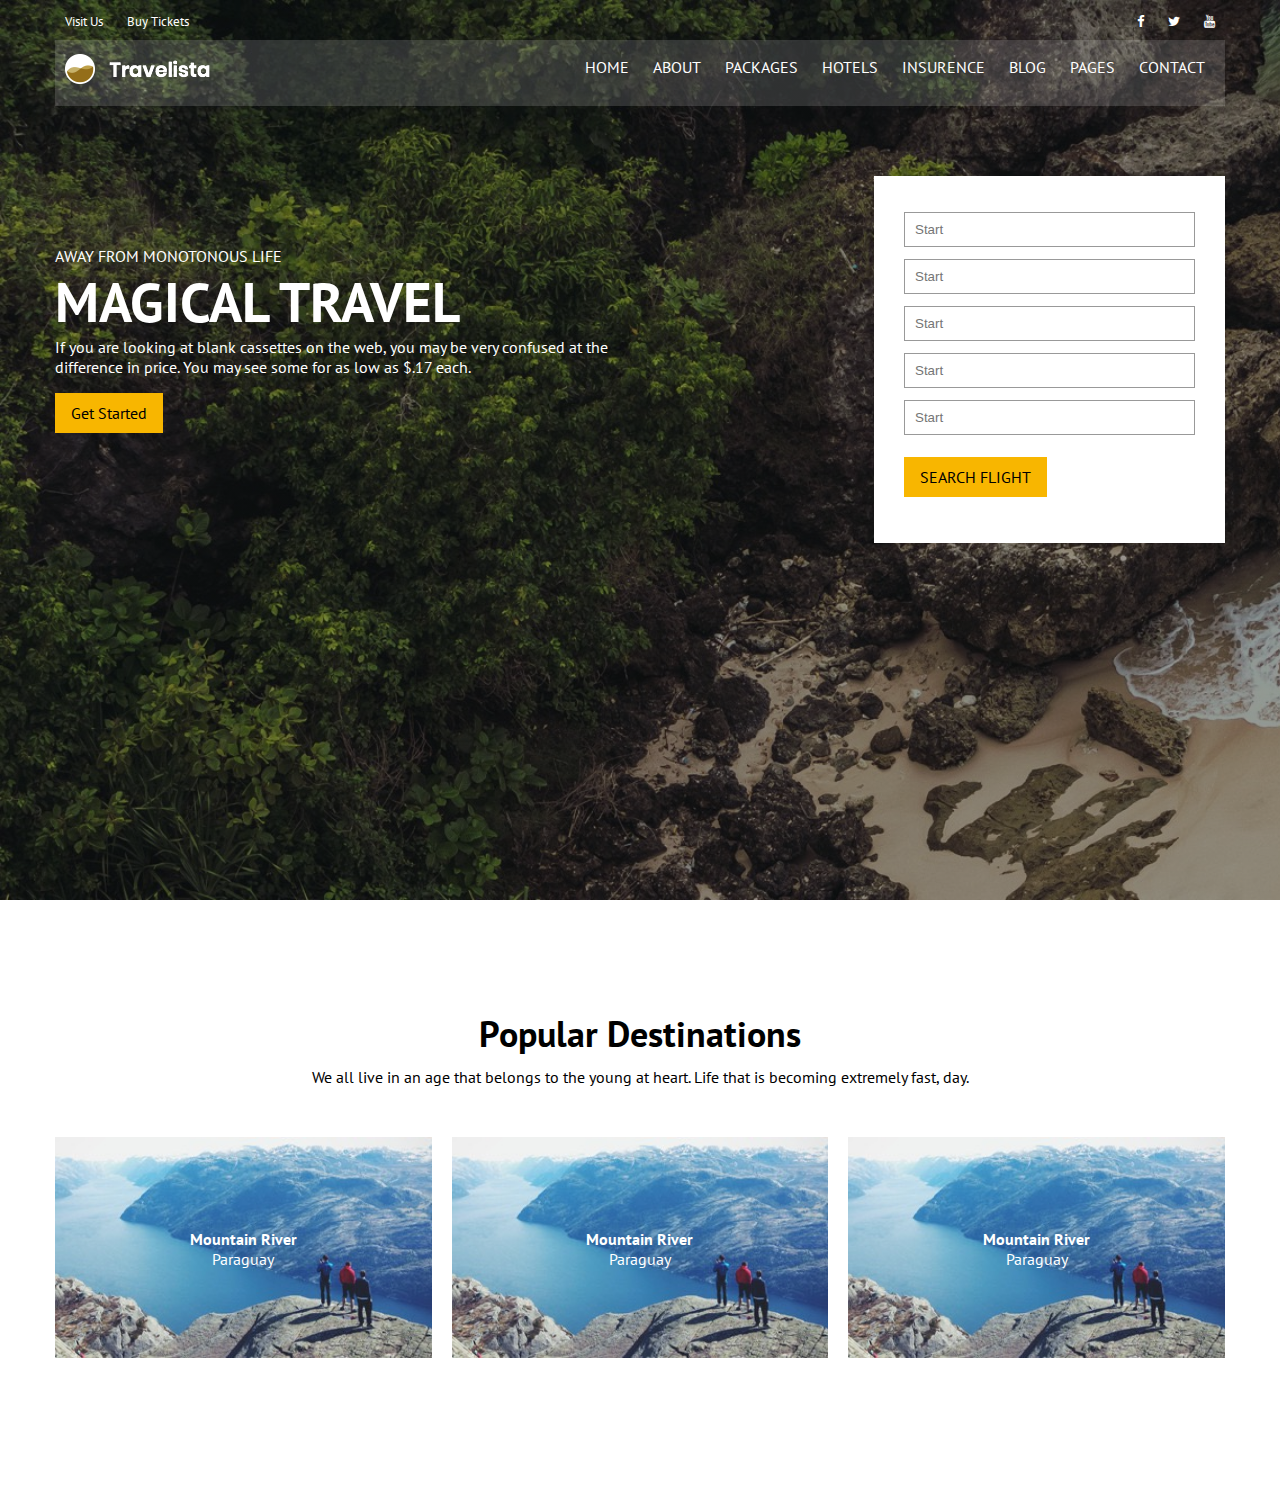
<file: index.html>
<!DOCTYPE html>
<html>
<head>
	<title></title>
	<link href="https://fonts.googleapis.com/css2?family=PT+Sans:wght@400;700&display=swap" rel="stylesheet"> 
	<link rel="stylesheet" type="text/css" href="https://stackpath.bootstrapcdn.com/font-awesome/4.7.0/css/font-awesome.min.css">
	<link rel="stylesheet" type="text/css" href="css/style.css">
	<link rel="stylesheet" type="text/css" href="css/responsive.css">
</head>
<body>
<section class="banner">
	<div class="container top d-flex">
		<div class="top-left">
			<ul>
				<li><a href="#">Visit Us</a></li>
				<li><a href="#">Buy Tickets </a></li>
			</ul>
		</div>
		<div class="top-right">
			<ul>
				<li><a href="#"><i class="fa fa-facebook" aria-hidden="true"></i></a></li>
				<li><a href="#"><i class="fa fa-twitter" aria-hidden="true"></i></a></li>
				<li><a href="#"><i class="fa fa-youtube" aria-hidden="true"></i></a></li>
			</ul>
		</div>
	</div>
	<div class="container middle d-flex">
		<div class="logo">
			<a href="index.html">
				<img src="img/logo.png" alt="">
			</a>
		</div>
		<nav>
			<ul>
				<li><a href="#"> Home</a></li>
				<li><a href="#"> About</a></li>
				<li><a href="#"> Packages</a></li>
				<li><a href="#"> Hotels</a></li>
				<li><a href="#"> Insurence</a></li>
				<li><a href="#"> Blog</a></li>
				<li><a href="#"> Pages</a></li>
				<li><a href="#"> Contact</a></li>
			</ul>
		</nav>
	</div>
	<div class="container banner-text d-flex">
		<div class="banner-text-left">
			<span>Away from monotonous life</span>
			<h2>Magical Travel</h2>
			<p>If you are looking at blank cassettes on the web, you may be very confused at the difference in price. You may see some for as low as $.17 each.</p>
			<div class="btn">Get Started </div>
		</div>
		<div class="banner-text-right">
			<div class="booking">
				<div>
					<input type="text" name="" placeholder="Start">
				</div>
				<div>
					<input type="text" name="" placeholder="Start">
				</div>
				<div>
					<input type="text" name="" placeholder="Start">
				</div>
				<div>
					<input type="text" name="" placeholder="Start">
				</div>
				<div>
					<input type="text" name="" placeholder="Start">
				</div>
				<div class="btn">SEARCH FLIGHT </div>
			</div>
		</div>
	</div>
</section>
<section class="popular">
	<div class="container">
		<h2>Popular Destinations</h2>
		<p>We all live in an age that belongs to the young at heart. Life that is becoming extremely fast, day.</p>
		<div class="popular-inner">
			<div class="popular-box">
				<div class="box-content">
					<h4>Mountain River</h4>
					<p>Paraguay</p>
				</div>
				<div class="op"></div>
				<img src="img/d1.jpg">
			</div>
			<div class="popular-box">
				<div class="box-content">
					<h4>Mountain River</h4>
					<p>Paraguay</p>
				</div>
				<div class="op"></div>
				<img src="img/d1.jpg">
			</div>
			<div class="popular-box">
				<div class="box-content">
					<h4>Mountain River</h4>
					<p>Paraguay</p>
				</div>
				<div class="op"></div>
				<img src="img/d1.jpg">
			</div>
		</div>
	</div>
</section>
</body>
</html>
</file>
<file: css/style.css>
*
{
	margin: 0;
	padding: 0;
	box-sizing: border-box;
}
body
{
	font-family: 'PT Sans', sans-serif;
}
ul
{
	list-style: none;
}
a
{
	text-decoration: none;
}
h1,h2,h3,h4,h5,h6
{
	font-weight: bold;
}
.banner
{
	background:linear-gradient(rgba(0,0,0,0.4),rgba(0,0,0,0.4)), url(../img/hero-bg.jpg);
	height: 100vh;
	background-size: cover;
}
.container
{
	width: 1170px;
	margin: auto;
}
.top
{
	color: #fff;
	padding: 10px 0;
}
.top ul
{
	list-style: none;
}
.top ul li
{
	display: inline;
}
.top ul li a
{
	color: #fff;
	padding: 10px;
	font-size: 13px;
}

.top ul li a:hover, nav ul li a:hover
{
	color: #f8b600;
}
.middle
{
	background: rgba(255, 255, 255, 0.15);
	padding: 10px;
	line-height: 35px;
}
.d-flex
{
    display: flex;
	justify-content: space-between;
}
nav ul li
{
	display: inline;

}
nav ul li a
{
	padding: 10px;
	color: #fff;
	text-transform: uppercase;
}
.logo
{
	padding-top: 4px;
}
.banner-text
{
	padding: 70px 0;
}
.banner-text-left
{
	width: 50%;
	color: #fff;
	padding: 70px 0;
	
}
.banner-text-left span
{
	text-transform: uppercase;
}
.banner-text-left h2
{
	font-size: 55px;
	font-weight: bold;
	text-transform: uppercase;
}
.btn
{
	background: #f8b600;
	color: #000;
	padding: 10px 16px;
	margin: 16px 0;
	display: inline-block;
}
.booking
{
	background: #fff;
	padding: 30px;
}
.banner-text-right
{
	width: 30%;
}
.booking input[type=text]
{
	width: 100%;
	height: 35px;
	border: 1px solid #999;
	padding: 10px;
	margin: 6px 0;
}
.popular
{
	padding: 100px 0;
	text-align: center;
}
.popular h2
{
	font-size: 36px;
	padding: 10px 0;
}
.popular-inner
{
	display: grid;
	grid-template-columns: auto auto auto;
	grid-gap: 20px;
	padding: 50px 0;
}
.popular-box
{
	position: relative;
	overflow: hidden;
}
.box-content
{
	top: 50%;
	position: absolute;
	left: 50%;
	transform: translate(-50%,-50%);
	color: #fff;
	z-index: 3;
}
.op
{
	position: absolute;
	top: 0;
	left: 0;
	width: 100%;
	height: 100%;
	background: rgba(0,0,0,0.6);
	display: none;
	z-index: 2;
}
.popular-box img
{
	width: 100%;
}
.popular-box:hover .op
{
	display: block;
}
</file>
<file: css/responsive.css>
@media(max-width: 480px)
{
	.container{ width: 100%; }
	.d-flex{ flex-direction: column; text-align: center; }
	.banner-text-left{ width: 100%; }
	.banner-text-right{ display: none; }
	.popular-inner{ grid-template-columns: auto; }
}

@media(max-width: 1024px) and (min-width: 481px)
{
	.container{ width: 100%; }
}
</file>
